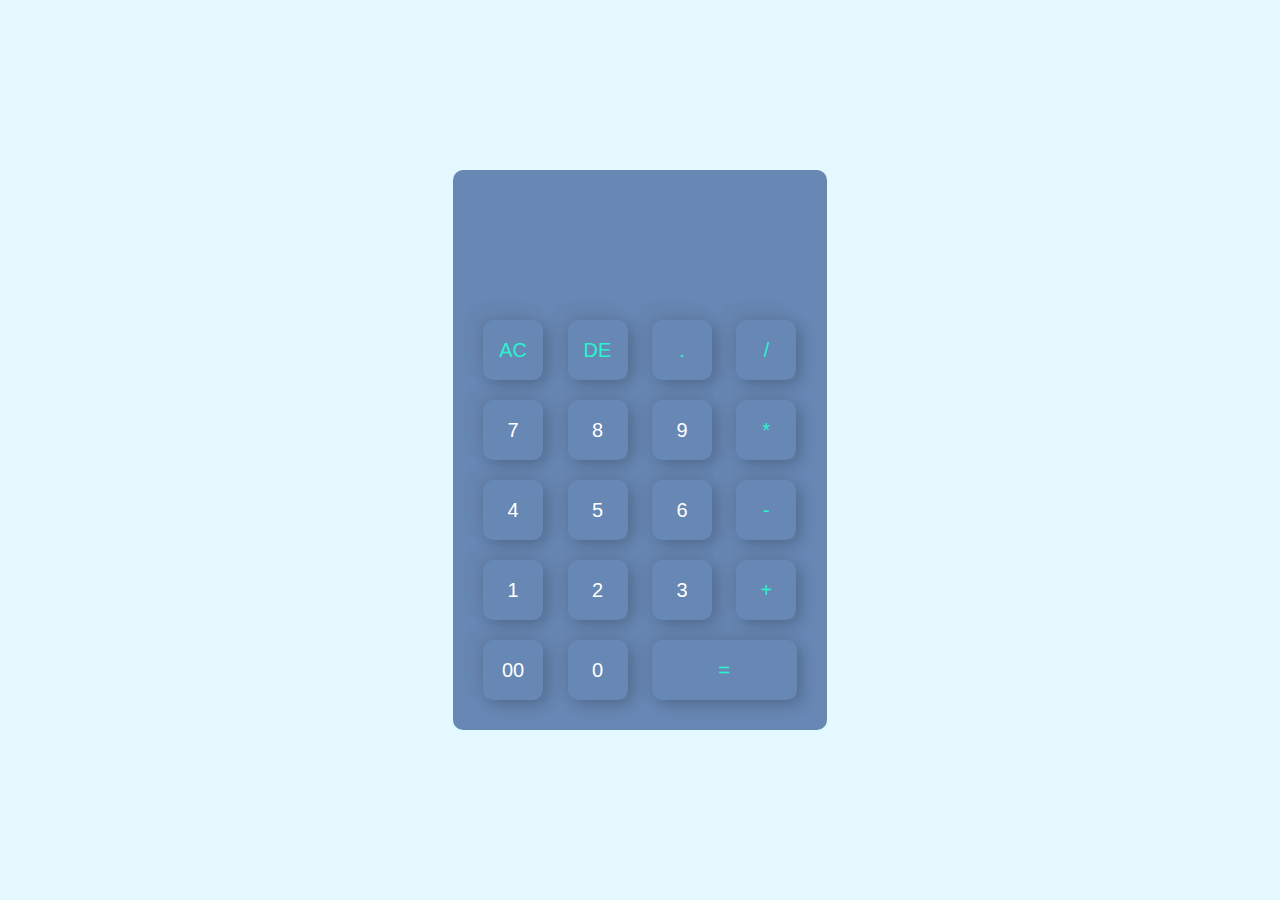
<file: calculator -/index.html>
<!DOCTYPE html>
<html lang="en">
<head>
    <meta charset="UTF-8">
    <meta name="viewport" content="width=device-width, initial-scale=1.0">
    <title>Calculator</title>
    <link rel="stylesheet" href="style.css">
</head>
<body>
    <div class="container">
    <div class="Calculator">
        <form>
            <div class="display">
                <input type="text" name="display">
            </div>
            <div>
                <input type="button" value="AC"  onclick="display.value = '' " class="operator">
                <input type="button" value="DE"  onclick="display.value = display.value.tostring().slice(0,-1)"  class="operator">
                <input type="button" value="."  onclick="display.value += '.' " class="operator">
                <input type="button" value="/"  onclick="display.value += '/' " class="operator">
            </div>
            <div>
                <input type="button" value="7" onclick="display.value += '7' ">
                <input type="button" value="8" onclick="display.value += '8' ">
                <input type="button" value="9" onclick="display.value += '9' ">
                <input type="button" value="*" onclick="display.value += '*' "  class="operator">
            </div>
            <div>
                <input type="button" value="4" onclick="display.value += '4' ">
                <input type="button" value="5" onclick="display.value += '5' ">
                <input type="button" value="6" onclick="display.value += '6' ">
                <input type="button" value="-" onclick="display.value += '-' "  class="operator">
            </div>
            <div>
                <input type="button" value="1" onclick="display.value += '1' ">
                <input type="button" value="2" onclick="display.value += '2' ">
                <input type="button" value="3" onclick="display.value += '3' ">
                <input type="button" value="+" onclick="display.value += '+' "  class="operator">
            </div>
            <div>
                <input type="button" value="00" onclick="display.value += '00' ">
                <input type="button" value="0" onclick="display.value += '0' ">
                <input type="button" value="=" onclick="display.value = eval(display.value)" class="equal operator">
            </div>
        </form>
    </div>
    </div>
</body>
</html>
</file>
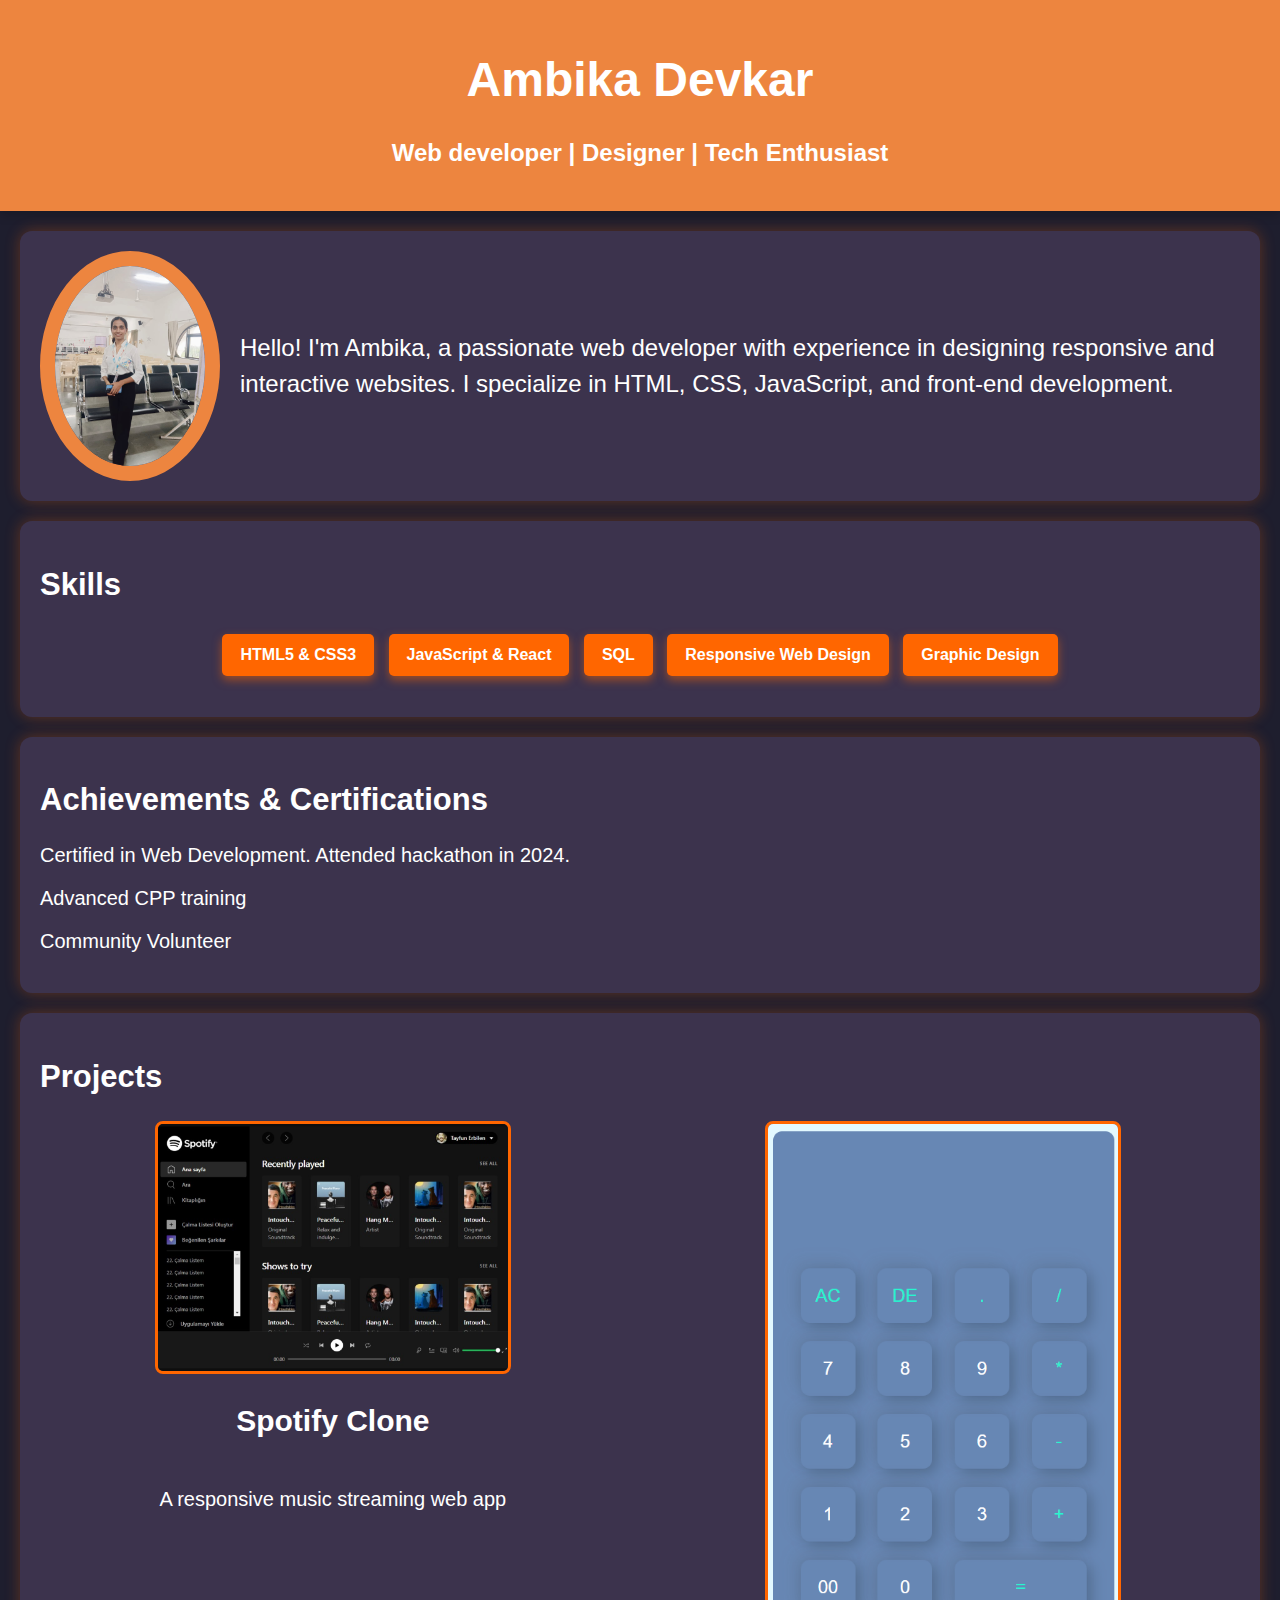
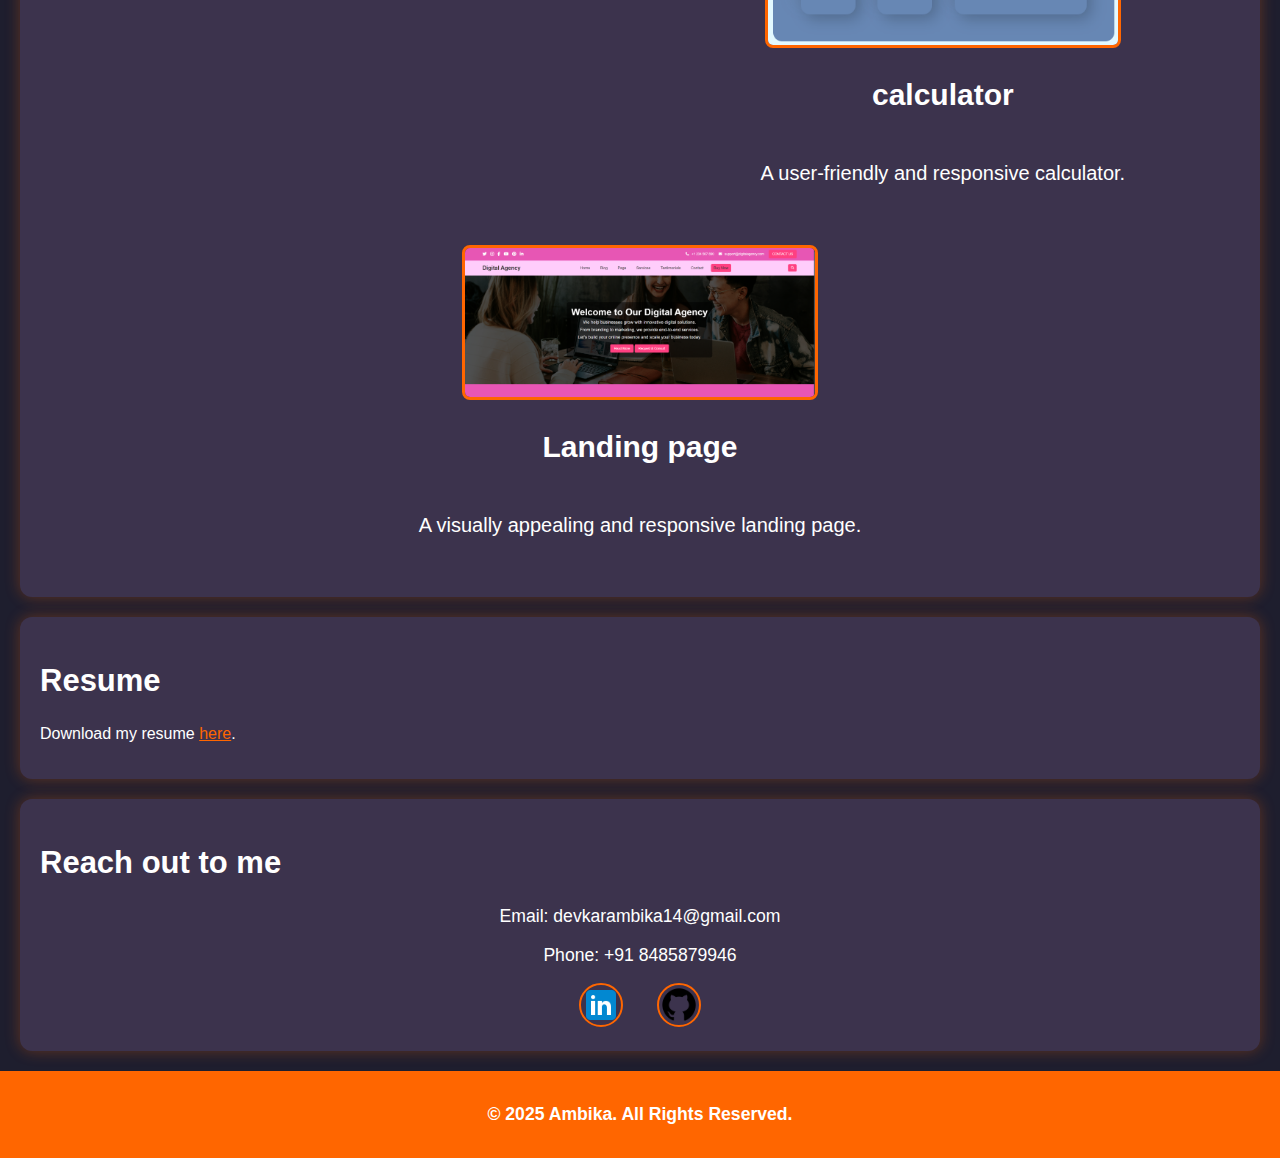
<file: Portfolio/index.html>
<!DOCTYPE html>
<html lang="en">
<head>
    <meta charset="UTF-8">
    <meta name="viewport" content="width=device-width, initial-scale=1.0">
    <title>My Portfolio</title>
    <link rel="stylesheet" href="Style.css">
</head>
<body>
    <header>
        <h1>Ambika Devkar</h1>
        <p>Web developer | Designer | Tech Enthusiast</p>
    </header>
    <section id="about">
        <img src="Images/Ambika.jpg" alt="Ambika">
        <p>
            Hello! I'm Ambika, a passionate web developer with experience in designing responsive and interactive websites. I specialize in HTML, CSS, JavaScript, and front-end development.
        </p>
    </section>
    <section id="skills">
        <h2>Skills</h2>
        <ul>
            <li>HTML5 & CSS3</li>
            <li>JavaScript & React</li>
            <li>SQL</li>
            <li>Responsive Web Design</li>
            <li>Graphic Design</li>
        </ul>
    </section>
    <section id="achievements">
        <h2>Achievements & Certifications</h2>
        <p>Certified in Web Development. Attended hackathon in 2024.</p>
        <p>Advanced CPP training</p>
        <p>Community Volunteer</p>
    </section>
    <section id="Projects">
        <h2>Projects</h2>
        <div class="projects-container">
            <div class="project">
                <img src="Images/spotify clone.png" alt="Project 1">
                <h3>Spotify Clone</h3>
                <p>A responsive music streaming web app</p>
            </div>
            <div class="project">
                <img src="Images/calci.png" alt="Project 2">
                <h3>calculator</h3>
                <p>A user-friendly and responsive calculator.</p>
            </div>      
            <div class="project">
                <img src="Images/landingpage.png" alt="Project 3">
                <h3>Landing page</h3>
                <p>A visually appealing and responsive landing page.</p>
            </div>
        </div>
    </section>
    <section id="resume">
        <h2>Resume</h2>
        <p>Download my resume <a href="Resume/Resume.pdf" target="_blank" class="resume-link">here</a>.</p>
    </section>
    <section id="contact">
        <h2>Reach out to me</h2>
        <p>Email: devkarambika14@gmail.com</p>
        <p>Phone: +91 8485879946</p>
        <div class="social-icons">
            <a href="https://www.linkedin.com/in/ambika-devkar-0a592b230?utm_source=share&utm_campaign=share_via&utm_content=profile&utm_medium=android_app" target="_blank"><img src="Images/icons8-linkedin-48.png" alt="Linkedin"></a>
            <a href="https://github.com/Amiee26" target="_blank"><img src="Images/icons8-github-50.png" alt="Github"></a>
        </div>
    </section>
    <footer>
        <p>&copy; 2025 Ambika. All Rights Reserved.</p>
    </footer>
</body>
</html>
</file>
<file: calculator -/style.css>
*{
    margin: 0;
    padding: 0;
    font-family: 'poppins', sans-serif;
    box-sizing: border-box;
}

.container{
    width: 100%;
    height: 100vh;
    background: #e3f9ff;
    display: flex;
    align-items: center;
    justify-content: center;
}
.Calculator{
    background: #6787b4;
    padding: 20px;
    border-radius: 10px;
}
.Calculator form input{
    border: 0;
    outline: 0;
    width: 60px;
    height: 60px;
    border-radius: 10px;
    box-shadow: -8px -8px 15px rgba(77, 74, 74, 0.1),5px 5px 15px rgba(0, 0, 0, 0.2);
    background: transparent;
    font-size: 20px;
    color: #fff;
    cursor: pointer;
    margin: 10px;
}
form .display{
    display: flex;
    justify-content: flex-end;
    margin: 20px 0;
}
form .display input{
    text-align: right;
    flex: 1;
    font-size: 45px;
    box-shadow: none;
}
form input.equal{
    width: 145px;
}
form input.operator{
    color: #28f5cf;

}
</file>
<file: Portfolio/Style.css>
body{
    font-family: sans-serif;
    margin: 0;
    padding: 0;
    background-color: #1e1e2e;
    color: #ffffff;
}
header{
    background: #ed853f;
    color: #fff;
    padding: 20px;
    text-align: center;
    font-size: 1.5rem;
    font-weight: bold;
    box-shadow: 0px 4px 10px rgba(0,0,0,0.2);
}
section{
    padding: 20px;
    margin: 20px;
    background: #3c334d;
    border-radius: 12px;
    box-shadow: 0 0 15px rgba(255, 102, 0, 0.3);
    transition: transform 0.3s ease-in-out;
}
section:hover{
    transform: scale(1.02);
}
#about{
    display: flex;
    align-items: center;
    justify-content: space-between;
}
#about img{
    max-width: 150px;
    border-radius: 50%;
    border: 15px solid #ed853f;
    margin-right: 20px;
}
#about img:hover{
    transform: scale(1.02);
}
#about p{
    flex: 1;
    font-size: 1.5rem;
    line-height: 1.5;
}
ul{
    list-style: none;
    padding: 0;
    text-align: center;
}
ul li{
    background: #ff6600;
    color: #fff;
    display: inline-block;
    padding: 12px 18px;
    margin: 5px;
    border-radius: 5px;
    font-weight: bold;
    box-shadow: 0 4px 10px rgba(255, 102, 0, 0.5) ;
}
.projects-container{
    display: flex;
    flex-wrap: wrap;
    justify-content: space-around;
    gap: 20px;
}
.project{
    display: flex;
    flex-direction: column;
    align-items: center;
    text-align: center;
    margin-bottom: 20px;
}
.project img{
    max-width: 350px;
    border-radius: 8px;
    border: 3px solid#ff6600;
    box-shadow: rgba(255, 102, 0, 0.5);
    align-items: left;
}
.project p{
    font-size: 20px;
}
.project h3{
    font-size: 30px;
}
#contact p{
    text-align: center;
    font-size: 1.1em;
}
.social-icons{
    text-align: center;
    margin-top: 15px;
}
.social-icons a{
    margin: 0 15px;
    display: inline-block;
    transition: transform 0.3s ease-in-out;
}
.social-icons img{
    width: 40px;
    height: 40px;
    border-radius: 50%;
    border: 2px solid #ff6600;
}
.social-icons a:hover{
    transform: scale(1.2);
}
footer{
    background-color: #ff6600;
    color: #fff;
    text-align: center;
    padding: 15px;
    font-size: 1.1em;
    font-weight: bold;
}
#achievements p{
    font-size: 20px;
}
.resume-link{
    color: #ff6600;
}
h2{
    font-size: 31px;
}
@media (max-width: 768px) {
    #about{
        flex-direction: column;
        text-align: center;
    }    
    #about img{
        margin: 0 auto 15px auto;
    }
}
</file>
